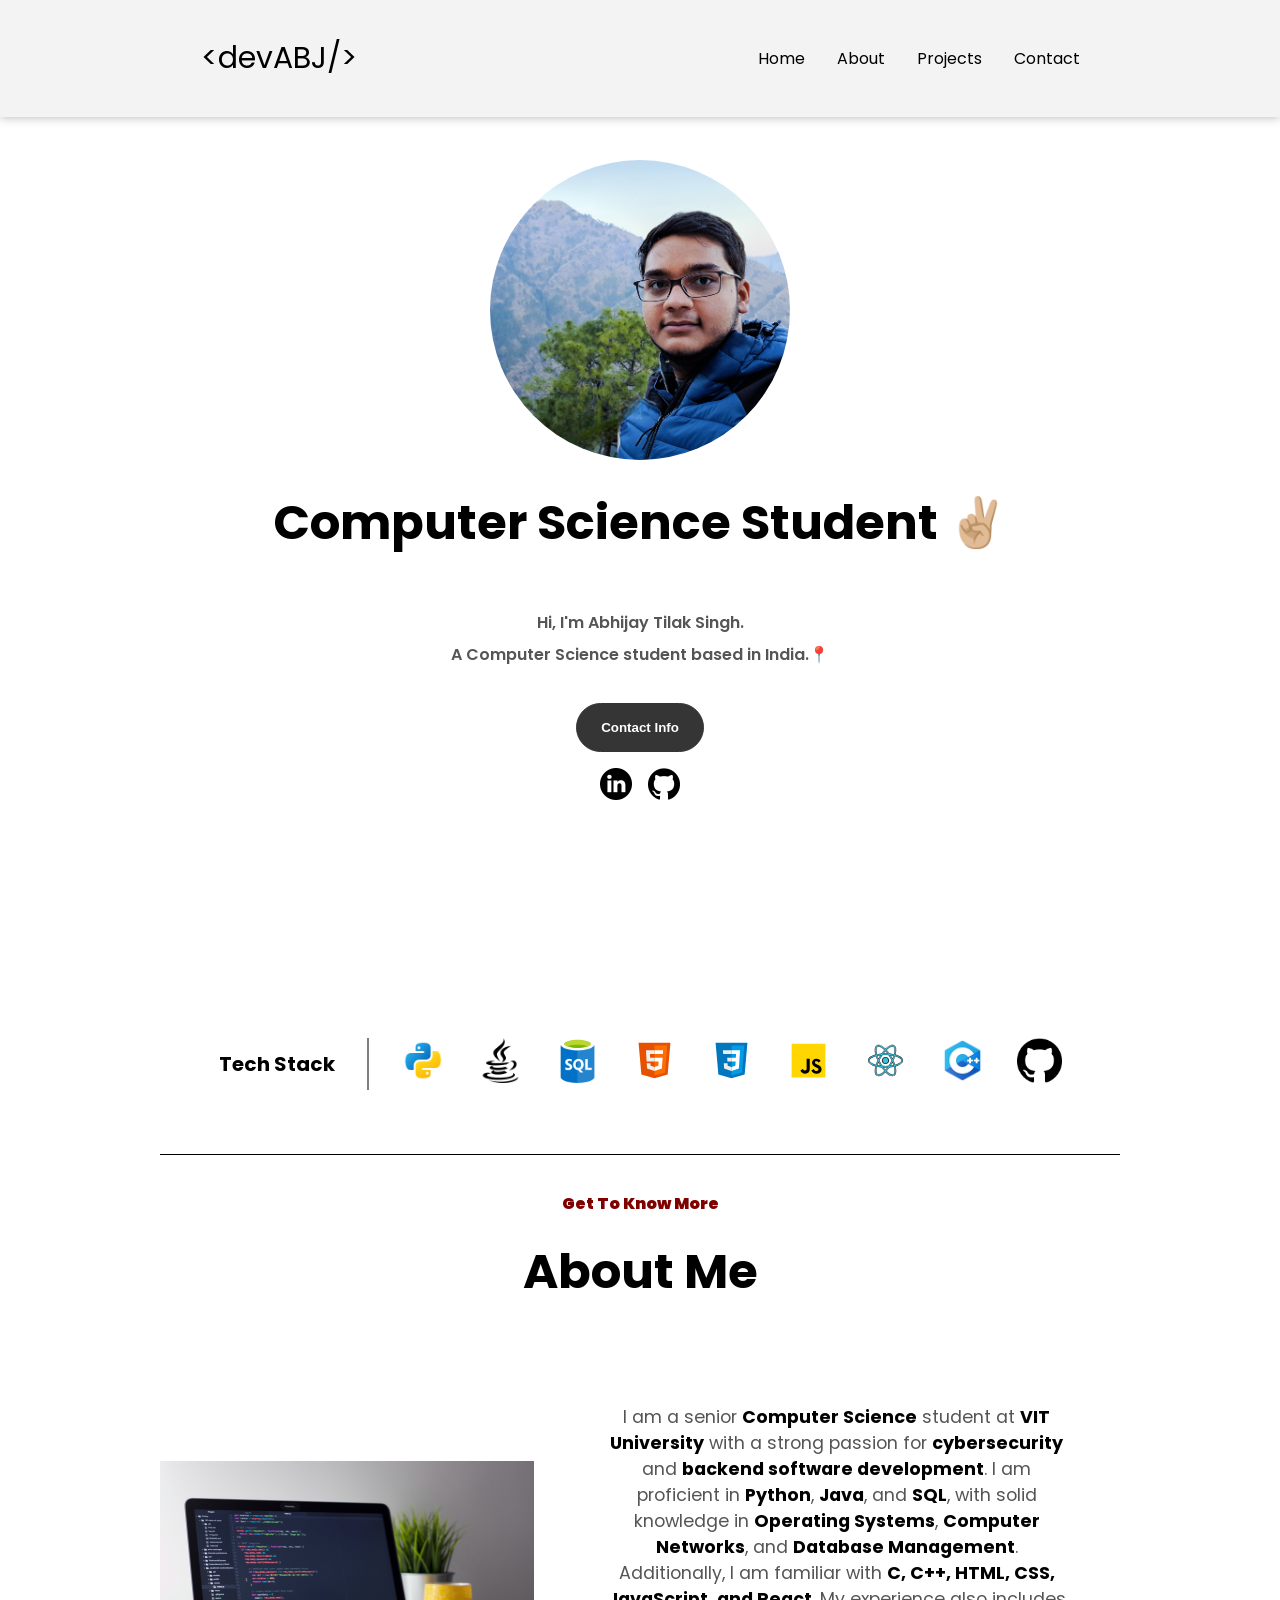
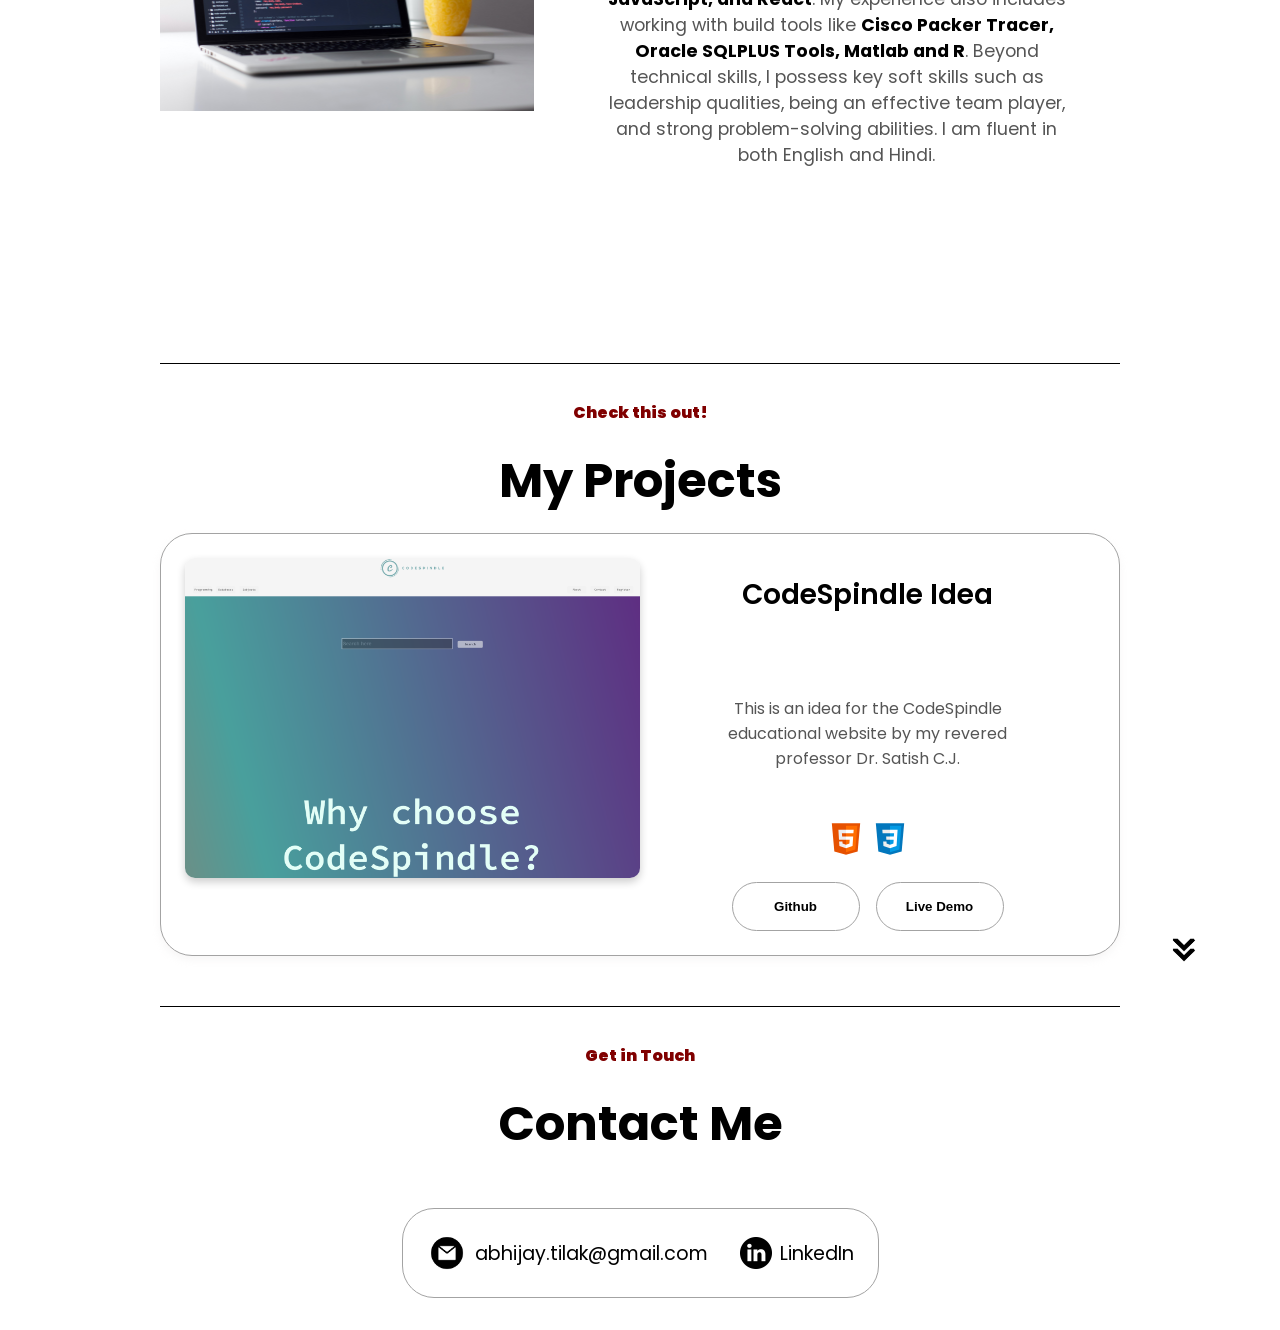
<file: index.html>
<!DOCTYPE html>
<html lang="en">
  <head>
    <meta charset="UTF-8" />
    <meta http-equiv="X-UA-Compatible" content="IE=edge" />
    <meta name="viewport" content="width=device-width, initial-scale=1.0" />
    <title>Abhijay's Portfolio</title>
    <link rel="stylesheet" href="style.css" />
    <link rel="stylesheet" href="mediaqueries.css" />
  </head>
  <body>

    <nav id="desktop-nav">
      <a href="#profile" style="font-size: 30px;">&lt;devABJ/&gt;</a>
      <div>
        <ul class="nav-links">
          <li><a href="#profile">Home</a></li>
          <li><a href="#about">About</a></li>
          <li><a href="#projects">Projects</a></li>
          <li><a href="#contact">Contact</a></li>
        </ul>
      </div>
    </nav>

    <nav id="hamburgernav">
      <a href="#profile" style="font-size: 25px;">&lt;devABJ/&gt;</a>
      <div class="hamburgermenu">
        <div class="hamburgericon" onclick="toggleMenu()">
          <span></span>
          <span></span>
          <span></span>
        </div>
      </div>
      <div class="navmenu">
        <ul>
          <li><a href="#about" onclick="toggleMenu()">About</a></li>
          <li><a href="#projects" onclick="toggleMenu()">Projects</a></li>
          <li><a href="#contact" onclick="toggleMenu()">Contact</a></li>
        </ul>
      </div>

    </nav>    
    <section id="profile">
      <div class="section__profile-pic-container">
        <img src="./assets/profile-pic.jpg" class="profile-pic" alt="my picture" />
      </div>
      <div class="section__text">
        <h1 class="title">Computer Science Student ✌🏼</h1>
        <p class="section__text__p2">Hi, I'm Abhijay Tilak Singh.</br>
          A Computer Science student based in India.📍
        </p>
        <div class="btn-container">
          <button class="btn btn1" onclick="location.href='#contact'">
            Contact Info
          </button>
        </div>
        <div id="socials-container">
          <img
            src="./assets/linkedin.png"
            alt="My LinkedIn profile"
            class="icon"
            onclick="window.open('https://www.linkedin.com/in/abhijay-tilak-singh-082136258/')"
          />
          <img
            src="./assets/github.png"
            alt="My Github profile"
            class="icon"
            onclick="window.open('https://github.com/abhijayts')"
          />
        </div>
      </div>
    </section>

    <section class="techstack-container">
      <div class="techstack">
        <h2 class="techstack-heading">Tech Stack</h2>
        <div class="techstack-icons-container">
          <div>
            <img class="tsicons" src="./assets/python.png" alt="python logo">
          </div>
          <div>
            <img class="tsicons" src="./assets/java.png" alt="java logo">
          </div>
          <div>
            <img class="tsicons" src="./assets/sql.png" alt="sql logo">
          </div>
          <div>
            <img class="tsicons" src="./assets/html.svg" alt="html logo">
          </div>
          <div>
            <img class="tsicons" src="./assets/css.svg" alt="css logo">
          </div>
          <div>
            <img class="tsicons" src="./assets/js.svg" alt="js logo">
          </div>
          <div>
            <img class="tsicons" src="./assets/react.svg" alt="react logo">
          </div>
          <div>
            <img class="tsicons" src="./assets/c++.png" alt="c++ logo">
          </div>
          <div>
            <img class="tsicons" src="./assets/github.png" alt="github logo">
          </div>
        </div>
      </div>
    </section>

    <section id="about">
      <p class="sectionintro">Get To Know More</p>
      <h1 class="title">About Me</h1>
      <div class="section-container">
        <img
            src="./assets/about-pic.png"
            alt="Profile picture"
            class="section__pic-container"
          />
        <p class="text-container">
          I am a senior <span>Computer Science</span> student at <span>VIT University</span> with a strong passion for <span>cybersecurity</span> and <span>backend software development</span>. 
          I am proficient in <span>Python</span>, <span>Java</span>, and <span>SQL</span>, with solid knowledge in <span>Operating Systems</span>, <span>Computer Networks</span>, and <span>Database Management</span>. 
          Additionally, I am familiar with <span>C, C++, HTML, CSS, JavaScript, and React</span>. 
          My experience also includes working with build tools like <span>Cisco Packer Tracer, Oracle SQLPLUS Tools, Matlab and R</span>. 
          Beyond technical skills, I possess key soft skills such as leadership qualities, being an effective team player, and strong problem-solving abilities. 
          I am fluent in both English and Hindi.
        </p>

      </div>
      <!-- <img
        src="./assets/arrow.png"
        alt="Arrow icon"
        class="icon arrow"
        onclick="location.href='#projects'"
      /> -->
    </section>

    <section id="projects">
      <p class="sectionintro">Check this out!</p>
      <h1 class="title">My Projects</h1>
      <div class="details-container color-container">
        <div class="article-container">
          <img
            src="./assets/project-1.png"
            alt="Project 7"
            class="project-img"
          />
        </div>
        <div class="project-info">
          <h2 class="project-title">CodeSpindle Idea</h2>
          <p class="project-description">This is an idea for the CodeSpindle educational website by my revered professor Dr. Satish C.J.</p>
          <div class="techstack-project">
            <img src="./assets/html.svg" alt="">
            <img src="./assets/css.svg" alt="">
          </div>
          <div class="btn-container">
            <button
              class="btn btn2 project-btn"
              onclick="window.open('https://github.com/abhijayts/codespindle_idea')"
            >
              Github
            </button>
            <button
              class="btn btn2 project-btn"
              onclick="window.open('https://abhijayts.github.io/codespindle_idea/')"
            >
              Live Demo
            </button>
          </div>
        </div>
      </div>
      <img
        src="./assets/arrow.png"
        alt="Arrow icon"
        class="icon arrow"
        onclick="location.href='#contact'"
      />
      <br><br>
    </section>

    <section id="contact">
      <p class="sectionintro">Get in Touch</p>
      <h1 class="title">Contact Me</h1>
      <div class="contact-info-upper-container">
        <div class="contact-info-container">
          <img
            src="./assets/email.png"
            alt="Email icon"
            class="icon contact-icon email-icon"
          />
          <p><a href="mailto:abhijay.tilak@gmail.com">abhijay.tilak@gmail.com</a></p>
        </div>
        <div class="contact-info-container">
          <img
            src="./assets/linkedin.png"
            alt="LinkedIn icon"
            class="icon contact-icon"
          />
          <p><a href="https://www.linkedin.com/in/abhijay-tilak-singh-082136258/">LinkedIn</a></p>
        </div>
      </div>
    </section>

    <!-- <footer>
      <p>Copyright &#169; 2025 <span>Abhijay Tilak Singh</span>. | All Rights Reserved.</p>
    </footer> -->
    <script src="script.js"></script>
  </body>
</html>
</file>
<file: style.css>
/* GENERAL */

@import url("https://fonts.googleapis.com/css2?family=Poppins:wght@300;400;500;600&display=swap");

* {
  margin: 0;
  padding: 0;
}

body {
  font-family: "Poppins", sans-serif;
  display: grid;
  grid-template-rows: auto;
}

html {
  scroll-behavior: smooth;
}

p {
  color: rgb(85, 85, 85);
}

/* TRANSITION */

a,
.btn {
  transition: all 300ms ease;
}

/* DESKTOP NAV */

nav,
.nav-links {
  display: flex;
}

nav {
  display: flex;
  justify-content: space-around;
  align-items: center;
  height: 13vh;
  width: 100%;
  /* border-bottom: solid black 1px; */
  box-shadow: 0px 0px 10px rgba(0, 0, 0, 0.3);
  position: fixed;
  background-color: #f3f3f3;
  z-index: 10;
}

.nav-links {
  gap: 2rem;
  list-style: none;
  font-size: 1rem;
}

#desktop-nav a {
  cursor: pointer;
}

.logo {
  height: 13rem;
  width: auto;
}

a {
  color: black;
  text-decoration: none;
  text-decoration-color: white;
  cursor: pointer;
}

a:hover {
  color: grey;
  text-decoration: underline;
  text-underline-offset: 1rem;
  text-decoration-color: rgb(181, 181, 181);
}

.logo {
  font-size: 1.5rem;
  font-weight: bolder;
}

.logo:hover {
  cursor: default;
}

/* HAMBURGER MENU */

#hamburgernav {
  display: none;
}

.hamburgermenu {
  position: relative;
  display: inline-block;
}

.hamburgericon {
  display: flex;
  flex-direction: column;
  justify-content: space-between;
  height: 24px;
  width: 30px;
  cursor: pointer;
}

.hamburgericon span {
  width: 100%;
  height: 2px;
  background-color: black;
  transition: all 0.3 ease-in-out;
}

.navmenu {
  position: fixed; /* Fixed position to make it full-screen */
  top: 120px;
  right: -100%; /* Initially off-screen to the left */
  bottom: 0;
  background-color: white;
  overflow: hidden;
  width: 100%; /* Set the width to 100% */
  transition: all 0.3s ease-in-out;
}

.navmenu.open {
  right: 0; /* Bring it on-screen when the "open" class is applied */
}

.navmenu ul {
  padding: 10rem 0;
  margin: 0;
  list-style: none;
}

.navmenu a {
  display: block;
  padding: 10px;
  text-align: center;
  font-size: 1.5rem;
  line-height: 3;
  color: black;
  text-decoration: none;
  transition: all 0.3 ease-in-out;
  cursor: pointer;
}

.navmenu a:hover {
  color: black;
  font-weight: bold;
}

/* SECTIONS */

section {
  padding-top: 4vh;
  height: 96vh;
  margin: 0 10rem;
  box-sizing: border-box;
  min-height: fit-content;
}

.section-container {
  display: grid;
  grid-template-columns: 39% 59%;
  gap: 2%;
  box-sizing: border-box;
  margin-top: 3rem;
}

.section-container img {
  width: 100%;
  height: auto;
  border-radius: px;
}

.section-container p {
  padding: 3rem;
  font-size: 1.1rem;
  text-align: center;
}

/* PROFILE SECTION */

#profile {
  display: flex;
  justify-content: center;
  gap: 2rem;
  height: 80vh;
}

.profile-pic {
  width: 100%;
  border-radius: 50%;
}

.section__pic-container {
  display: flex;
  width: fit-content;
  height: auto;
  margin: auto 0;
}

.section__profile-pic-container {
  max-width: 400px;
  height: auto;
  display: flex;
  justify-content: center;
  align-items: center;
}

.section__text {
  display: flex;
  flex-direction: column;
  align-self: center;
  text-align: center;
  /* gap: 10rem; */
}

.section__text p {
  font-weight: 600;
}

.sectionintro {
  text-align: center;
  color: maroon;
  font-weight: 900;
}

.section__text__p2 {
  font-size: 1rem;
  margin-top: 2rem;
  margin-bottom: 2rem;
  line-height: 2;
}

.title {
  font-size: 3rem;
  text-align: center;
  margin-bottom: 1rem;
}

#socials-container {
  display: flex;
  justify-content: center;
  margin-top: 1rem;
  gap: 1rem;
}

/* TECH STACK */

.techstack-heading {
  font-size: 1.25rem;
  border-right: solid rgba(0, 0, 0, 0.511) 2px;
  padding-right: 2rem;
  display: inline-block;
}

.techstack h2 {
  display: flex;
  align-items: center;
}

.techstack-container {
  justify-content: center;
  display: flex;
  text-align: center;
  height: 100%;
  padding-top: 5rem;
}

.techstack-icons-container {
  display: flex;
  gap: 2rem;
}

.techstack {
  margin-top: 2rem;
  display: flex;
  gap: 2rem;
  justify-content: center;
}

.tsicons{
  width: 45px;
  height: 45px;
}

.tsicons:hover {
  transform: translateY(-10%);
  transition: ease-in 200ms;
}

/* ICONS */

.icon {
  cursor: pointer;
  height: 2rem;
}

#about {
  margin-top: 4rem;
}
/* BUTTONS */

.btn-container {
  display: flex;
  justify-content: center;
  gap: 1rem;
}

.btn {
  font-weight: 600;
  transition: all 300ms ease;
  padding: 1rem;
  width: 8rem;
  border-radius: 2rem;
}

.btn1,
.btn2 {
  border: rgb(53, 53, 53) 0.1rem solid;
}

.btn1:hover,
.btn2:hover {
  cursor: pointer;
}

.btn1,
.btn2:hover {
  background: rgb(53, 53, 53);
  color: white;
}

.btn1:hover {
  background: rgb(0, 0, 0);
}

.btn2 {
  background: none;
}

.btn2:hover {
  border: rgb(255, 255, 255) 0.1rem solid;
}

.btn-container {
  gap: 1rem;
}

/* ABOUT SECTION */

#about {
  position: relative;
  border-top: solid black 1px;
  border-bottom: solid black 1px;
}

.about-containers {
  gap: 2rem;
  margin-bottom: 2rem;
  margin-top: 5rem;
}

.about-details-container {
  justify-content: center;
  text-align: center;
  flex-direction: column;
  padding: 0 1.5rem;
  font-size: 1.1rem;
}

.about-containers,
.about-details-container {
  display: flex;
}

.about-pic {
  border-radius: 2rem;
}

.text-container span {
  font-weight: bold;
  color: black;
}

.arrow {
  position: absolute;
  right: -5rem;
  bottom: 2.5rem;
}

.details-container {
  padding: 1.5rem;
  flex: 1;
  background: white;
  border-radius: 2rem;
  border: rgb(53, 53, 53) 0.1rem solid;
  border-color: rgb(163, 163, 163);
  text-align: center;
}

.section__pic-container {
  height: 300px;
  width: 300px;
  margin: auto 0;
}

/* PROJECTS SECTION */

#projects {
  position: relative;
  border-bottom: solid black 1px;
  height: 100%;
}

.details-container {
  box-shadow: 0 4px 8px rgba(216, 212, 212, 0.2);
  display: grid;
  grid-template-columns: 50% 50%;
  background-color: white;
}

.article-container {
  display: flex;
  text-align: initial;
  flex-wrap: wrap;
  flex-direction: row;
  gap: 2.5rem;
  justify-content: space-around;
  height: 20rem;
  border-radius: 10px;
  width: 100%;
  box-shadow: 0 4px 8px rgba(0, 0, 0, 0.2);
  overflow: hidden; /* Initially hide the scrollbar */
  position: relative; /* Required for absolute positioning of the image */
}

.project-img {
  width: 100%;
  position: absolute; /* Position the image absolutely within the container */
  top: 0; /* Start at the top */
}

/* Create a keyframe animation */
@keyframes scroll {
  0% {
    transform: translateY(0%);
  }
  100% {
    transform: translateY(-100%);
  }
}

/* Reset the animation on hover */
.article-container:hover .project-img {
  animation: scroll 15s linear infinite;
}

.project-title {
  margin: 1rem;
  color: black;
  font-weight: 600;
  font-size: 1.75rem;
  margin-bottom: 2rem;
}

.project-description {
  padding: 3rem;
}

.techstack-project img {
  width: 40px;
  height: 40px;
  margin-bottom: 1rem;
}

.techstack-project .next-pic {
  width: 35px;
  height: 35px;
}

.techstack-project img:hover {
  transform: translateY(-20%);
  transition: ease-in 200ms;
}

.project-btn {
  color: black;
  border-color: rgb(163, 163, 163);
}

/* CONTACT */

#contact {
  display: flex;
  justify-content: center;
  flex-direction: column;
  height: 70vh;
}

.contact-info-upper-container {
  display: flex;
  justify-content: center;
  border-radius: 2rem;
  border: rgb(53, 53, 53) 0.1rem solid;
  border-color: rgb(163, 163, 163);
  background: (250, 250, 250);
  margin: 2rem auto;
  padding: 0.5rem;
}

.contact-info-container {
  display: flex;
  align-items: center;
  justify-content: center;
  gap: 0.5rem;
  margin: 1rem;
}

.contact-info-container p {
  font-size: larger;
}

.contact-icon {
  cursor: default;
}

.email-icon {
  height: 2.5rem;
}

/* FOOTER SECTION */

footer {
  height: 26vh;
  margin: 0 1rem;
}

footer p {
  text-align: center;
}

footer p span {
  color: black;
  font-weight: bold;
}
</file>
<file: mediaqueries.css>
@media screen and (max-width: 1700px) {
  #profile {
    height: 75vh;
    margin-bottom: 1rem;
    padding-top: 10rem;
  }
  .about-containers {
    flex-wrap: wrap;
  }

  .title {
    margin-top: 20px;
  }

  #about {
    height: 90vh;
  }
  #contact,
  #projects {
    height: fit-content;
  }

  .techstack-container {
    padding-top: 2rem;
  }
}

@media screen and (max-width: 1300px) {
  #profile {
    display: block;
    padding-top: 10rem;
    height: 110vh;
    margin-bottom: 1rem;
  }

  .techstack-container {
    padding-top: 0;
  }

  .section__profile-pic-container {
    max-width: 300px;
    height: auto;
    display: block;
    margin: 0% auto;
  }
}

@media screen and (max-width: 1100px) {
  .section-container {
    display: flex;
    flex-direction: column;
    align-items: center;
    box-sizing: border-box;
    margin-top: 2rem;
    margin-bottom: 2rem;
  }

  .section-container img {
    width: 50%;
    height: auto;
  }

  #about {
    height: 90vh;
  }
}

@media screen and (max-width: 990px) {
  #desktop-nav {
    display: none;
  }

  #hamburgernav {
    display: flex;
    justify-content: space-between;
    box-sizing: border-box;
    padding: 0 2rem;
  }

  #profile {
    display: block;
    padding-top: 9rem;
    margin-bottom: 1rem;
  }

  .techstack {
    display: flex;
    flex-direction: column;
  }

  .techstack-heading {
    font-size: 1.25rem;
    padding-right: 0;
    border-right: 0;
    border-bottom: solid rgba(0, 0, 0, 0.511) 2px;
    display: block;
    margin: 0% auto;
    text-align: center;
  }

  .techstack-icons-container {
    flex-wrap: wrap;
  }

  .details-container {
    display: flex;
    flex-direction: column; /* Stack items vertically for smaller screens */
    align-items: center; /* Center items horizontally */
  }

  .project-title {
    margin-top: 2rem;
    margin-bottom: 0;
    font-size: 1.25rem;
  }

  .project-info {
    order: 1; /* Move the title to the top */
  }

  .project-description {
    padding: 1rem;
  }

  .arrow {
    display: none;
  }
  section {
    height: fit-content;
  }
  section {
    margin: 0 5%;
  }
  .about-containers {
    margin-top: 0;
  }
}

@media screen and (max-width: 740px) {
  #contact,
  footer {
    height: 40vh;
  }
  #profile {
    margin-bottom: 0;
  }

  .section-container p {
    font-size: 0.8rem;
  }

  .techstack-container {
    flex-direction: row;
  }

  .techstack {
    max-width: 600px;
  }

  .tsicons {
    width: 35px;
    height: 35px;
  }
  footer nav {
    height: fit-content;
    margin-bottom: 2rem;
  }
  .about-containers,
  .contact-info-upper-container,
  .btn-container {
    flex-wrap: wrap;
    gap: 2rem;
  }
  .contact-info-container {
    margin: 0;
  }
  .contact-info-container p,
  .nav-links li a {
    font-size: 1rem;
  }
  .logo {
    font-size: 1.5rem;
  }
  .nav-links {
    flex-direction: column;
    gap: 0.5rem;
    text-align: center;
  }
  .section__pic-container {
    width: auto;
    height: 46vw;
    justify-content: center;
  }
  .section__text__p2 {
    font-size: 1rem;
  }
  .title {
    font-size: 2rem;
  }
  .text-container {
    text-align: justify;
  }
}
</file>
